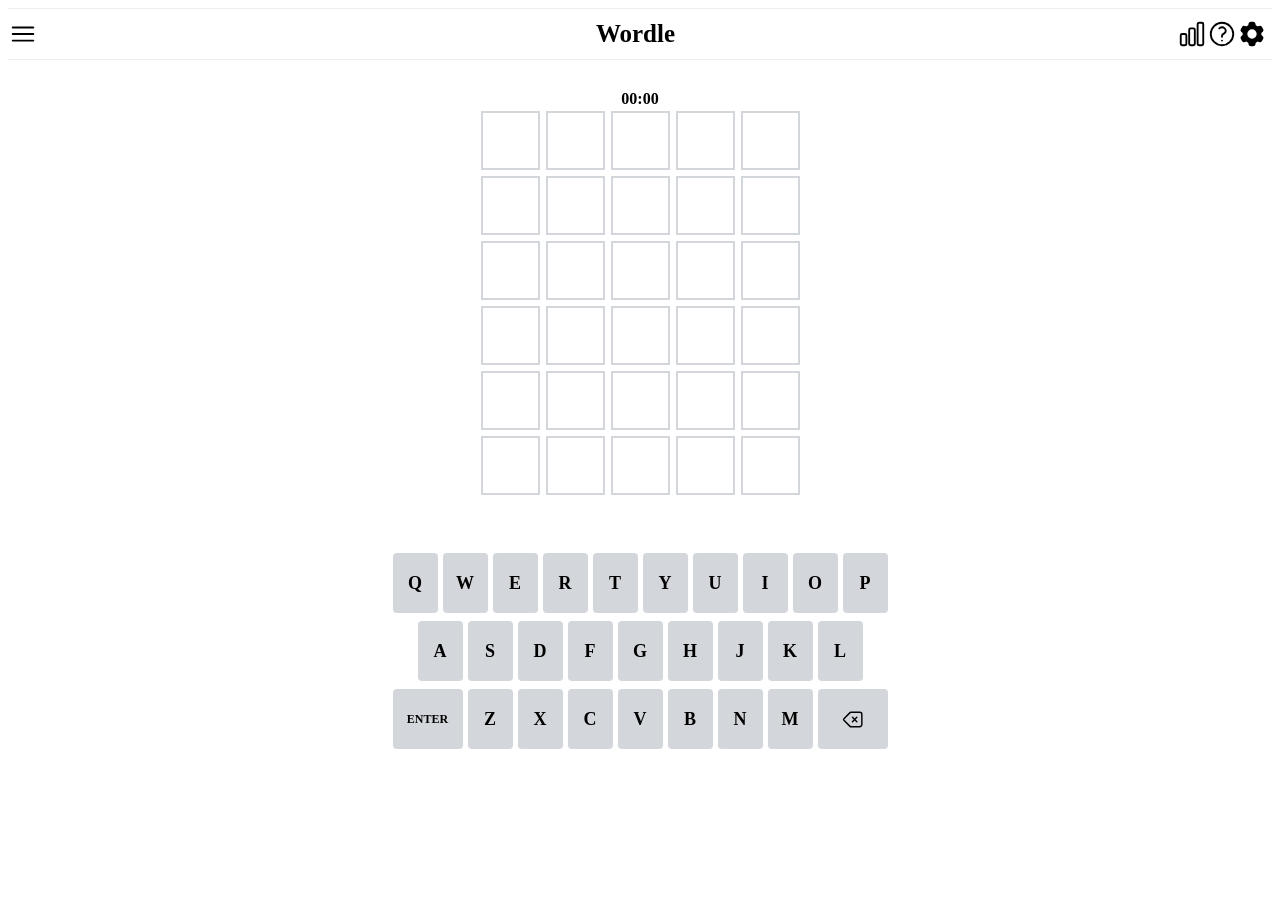
<file: index.html>
<!DOCTYPE html>
<html lang="en">
  <head>
    <meta charset="UTF-8" />
    <meta http-equiv="X-UA-Compatible" content="IE=edge" />
    <meta name="viewport" content="width=device-width, initial-scale=1.0" />
    <title>Document</title>
    <link rel="stylesheet" href="css/style.css" />
  </head>
  <body>
    <header>
      <div class="info-bar">
        <div class="info-bar__img1">
          <img src="asset/menu.svg" alt="" />
        </div>
        <div class="info-bar__title">
          <div>Wordle</div>
        </div>
        <div class="info-bar__img2">
          <img src="asset/chart.svg" alt="" />
          <img src="asset/question.svg" alt="" />
          <img src="asset/setting.svg" alt="" />
        </div>
      </div>
    </header>

    <main>
      <div class="timer">00:00</div>
      <div class="board-row row-0">
        <div class="board-column" data-index="00"></div>
        <div class="board-column" data-index="01"></div>
        <div class="board-column" data-index="02"></div>
        <div class="board-column" data-index="03"></div>
        <div class="board-column" data-index="04"></div>
      </div>
      <div class="board-row row-1">
        <div class="board-column" data-index="10"></div>
        <div class="board-column" data-index="11"></div>
        <div class="board-column" data-index="12"></div>
        <div class="board-column" data-index="13"></div>
        <div class="board-column" data-index="14"></div>
      </div>
      <div class="board-row row-2">
        <div class="board-column" data-index="20"></div>
        <div class="board-column" data-index="21"></div>
        <div class="board-column" data-index="22"></div>
        <div class="board-column" data-index="23"></div>
        <div class="board-column" data-index="24"></div>
      </div>
      <div class="board-row row-3">
        <div class="board-column" data-index="30"></div>
        <div class="board-column" data-index="31"></div>
        <div class="board-column" data-index="32"></div>
        <div class="board-column" data-index="33"></div>
        <div class="board-column" data-index="34"></div>
      </div>
      <div class="board-row row-4">
        <div class="board-column" data-index="40"></div>
        <div class="board-column" data-index="41"></div>
        <div class="board-column" data-index="42"></div>
        <div class="board-column" data-index="43"></div>
        <div class="board-column" data-index="44"></div>
      </div>
      <div class="board-row row-5">
        <div class="board-column" data-index="50"></div>
        <div class="board-column" data-index="51"></div>
        <div class="board-column" data-index="52"></div>
        <div class="board-column" data-index="53"></div>
        <div class="board-column" data-index="54"></div>
      </div>
    </main>

    <footer>
      <div class="keyboard-row row-0">
        <div class="keyboard-column" data-key="Q">Q</div>
        <div class="keyboard-column" data-key="W">W</div>
        <div class="keyboard-column" data-key="E">E</div>
        <div class="keyboard-column" data-key="R">R</div>
        <div class="keyboard-column" data-key="T">T</div>
        <div class="keyboard-column" data-key="Y">Y</div>
        <div class="keyboard-column" data-key="U">U</div>
        <div class="keyboard-column" data-key="I">I</div>
        <div class="keyboard-column" data-key="O">O</div>
        <div class="keyboard-column" data-key="P">P</div>
      </div>
      <div class="keyboard-row row-1">
        <div class="keyboard-column" data-key="A">A</div>
        <div class="keyboard-column" data-key="S">S</div>
        <div class="keyboard-column" data-key="D">D</div>
        <div class="keyboard-column" data-key="F">F</div>
        <div class="keyboard-column" data-key="G">G</div>
        <div class="keyboard-column" data-key="H">H</div>
        <div class="keyboard-column" data-key="J">J</div>
        <div class="keyboard-column" data-key="K">K</div>
        <div class="keyboard-column" data-key="L">L</div>
      </div>
      <div class="keyboard-row row-2">
        <div class="keyboard-column enter" data-key="ENTER">ENTER</div>
        <div class="keyboard-column" data-key="Z">Z</div>
        <div class="keyboard-column" data-key="X">X</div>
        <div class="keyboard-column" data-key="C">C</div>
        <div class="keyboard-column" data-key="V">V</div>
        <div class="keyboard-column" data-key="B">B</div>
        <div class="keyboard-column" data-key="N">N</div>
        <div class="keyboard-column" data-key="M">M</div>
        <div class="keyboard-column back" data-key="BACK">
          <img class="backspace-img" src="asset/backspace.svg" alt="" />
        </div>
      </div>
    </footer>
    <script src="js/index.js"></script>
  </body>
</html>
</file>
<file: css/style.css>
@import "header.css";
@import "main.css";
@import "footer.css";
</file>
